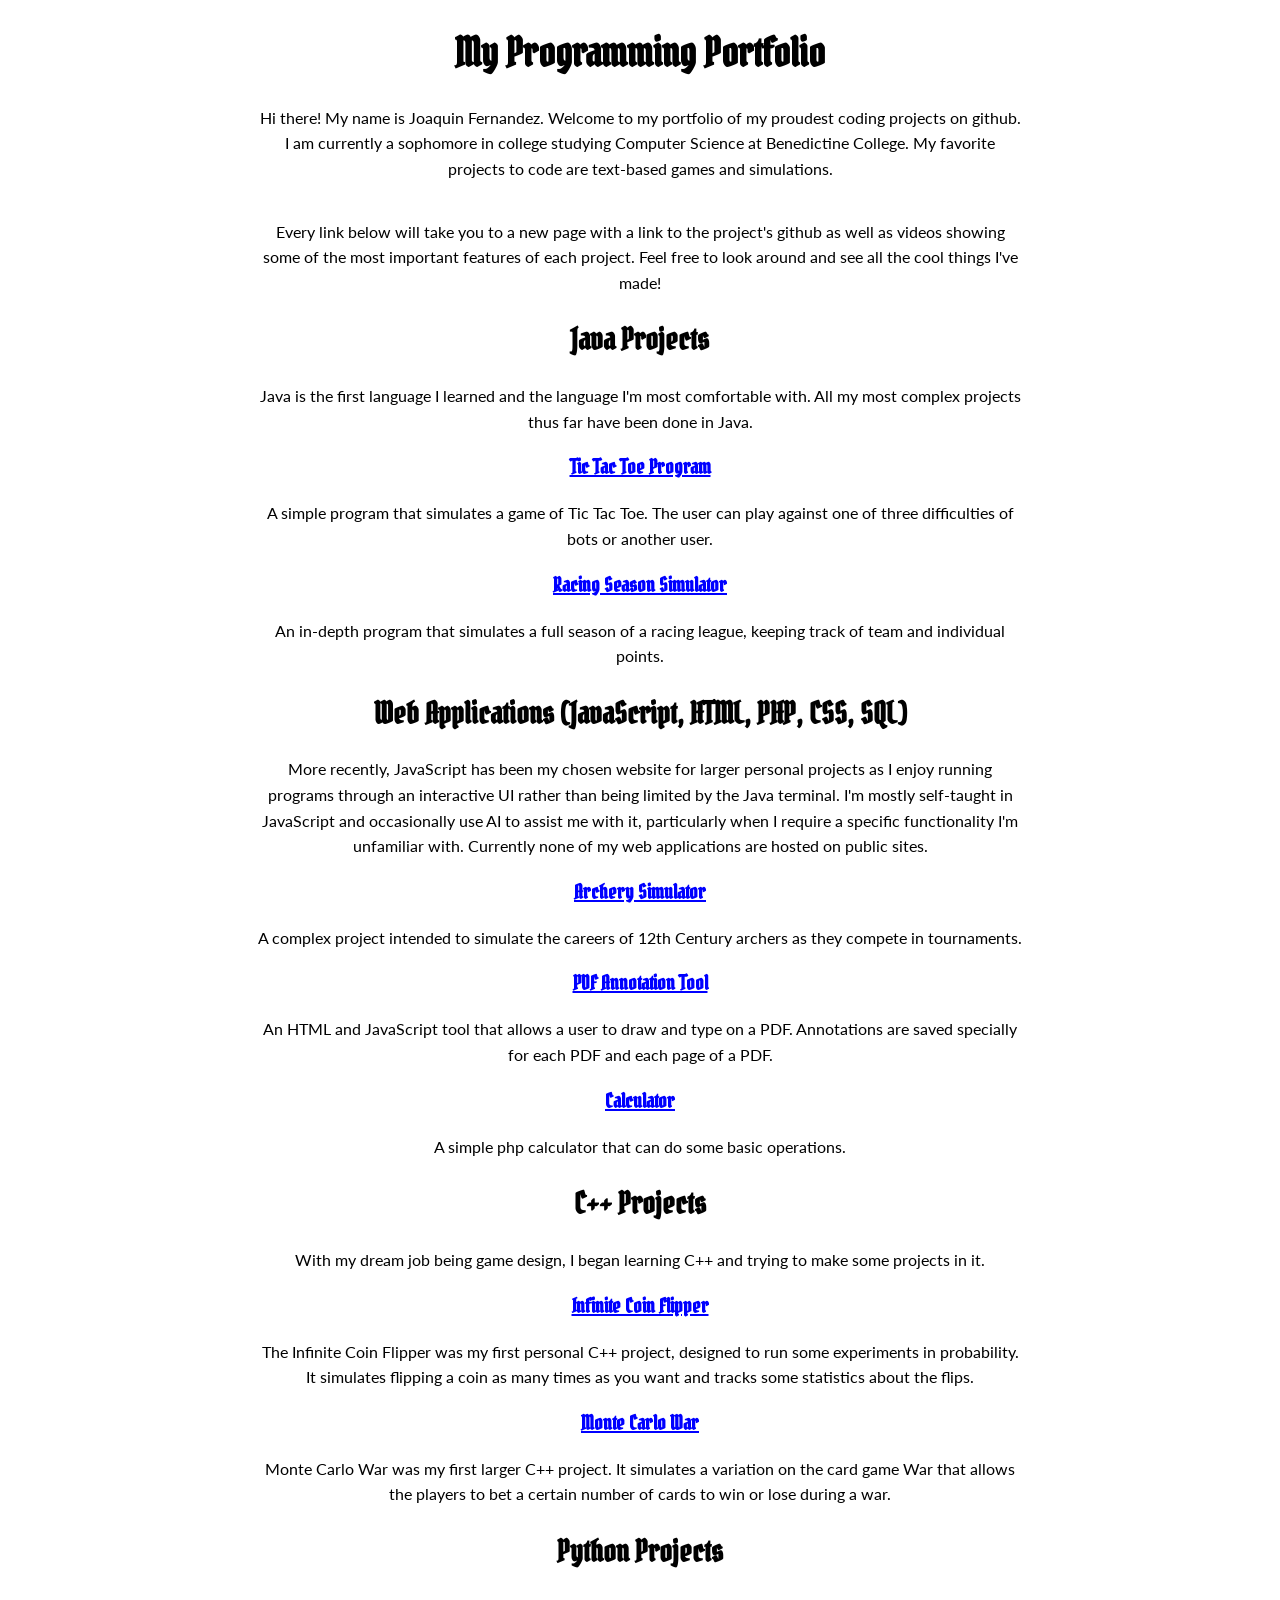
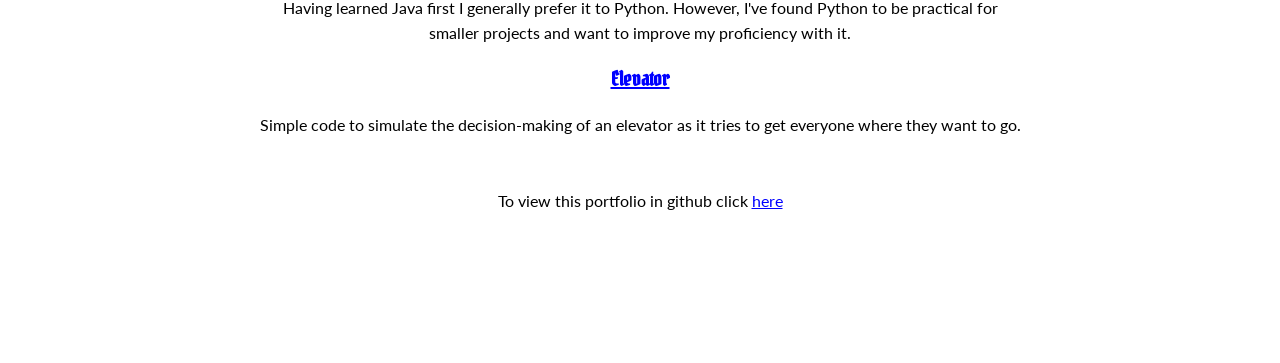
<file: index.html>
<!DOCTYPE html>
<html>
    <head>
        <link rel="stylesheet" href="styles.css">
        <link href="https://fonts.googleapis.com/css?family=Pirata+One" rel="stylesheet" type="text/css">
        <link href="https://fonts.googleapis.com/css?family=Lato" rel="stylesheet" type="text/css">
        <title>Joaquin Fernandez's Programming Portfolio</title>
    </head>
    <body>
        <h1>My Programming Portfolio</h1>
        <p>Hi there! My name is Joaquin Fernandez. Welcome to my portfolio of my proudest coding projects on github. 
            I am currently a sophomore in college studying Computer Science at Benedictine College. 
            My favorite projects to code are text-based games and simulations.</p><br>
        <p>Every link below will take you to a new page with a link to the project's github as well as videos showing 
            some of the most important features of each project. Feel free to look around and see all the cool things I've made!</p>

        <h2>Java Projects</h2>
        <p>Java is the first language I learned and the language I'm most comfortable with. All my most complex projects thus far have been done in Java.</p>
        <h3><a href="tictactoe.html">Tic Tac Toe Program</a></h3>
        <p>A simple program that simulates a game of Tic Tac Toe. The user can play against one of three difficulties of bots or another user.</p>
        <h3><a href="racingleague.html">Racing Season Simulator</a></h3>
        <p>An in-depth program that simulates a full season of a racing league, keeping track of team and individual points.</p>
        
        <h2>Web Applications (JavaScript, HTML, PHP, CSS, SQL)</h2>
        <p>
            More recently, JavaScript has been my chosen website for larger personal projects as I enjoy running programs through an interactive
            UI rather than being limited by the Java terminal. I'm mostly self-taught in JavaScript and occasionally use AI to assist me with it,
            particularly when I require a specific functionality I'm unfamiliar with. Currently none of my web applications are hosted on public sites.
        </p>
        <h3><a href="archerysimulator.html">Archery Simulator</a></h3>
        <p>A complex project intended to simulate the careers of 12th Century archers as they compete in tournaments.</p>
        <h3><a href="annotationtool.html">PDF Annotation Tool</a></h3>
        <p>An HTML and JavaScript tool that allows a user to draw and type on a PDF. Annotations are saved specially for each PDF and each page of a PDF.</p>
        <h3><a href="calculator.html">Calculator</a></h3>
        <p>A simple php calculator that can do some basic operations.</p>
        
        <h2>C++ Projects</h2>
        <p>With my dream job being game design, I began learning C++ and trying to make some projects in it.</p>
        <h3><a href="coinflipper.html">Infinite Coin Flipper</a></h3>
        <p>The Infinite Coin Flipper was my first personal C++ project, designed to run some experiments in probability. It simulates flipping a coin as many times as you want and tracks some statistics about the flips.</p>
        <h3><a href="montecarlo.html">Monte Carlo War</a></h3>
        <p>Monte Carlo War was my first larger C++ project. It simulates a variation on the card game War that allows the players to bet a certain number of cards to win or lose during a war.</p>

        <h2>Python Projects</h2>
        <p>Having learned Java first I generally prefer it to Python. However, I've found Python to be practical for smaller projects and want to improve my proficiency with it.</p>
        <h3><a href="elevator.html">Elevator</a></h3>
        <p>Simple code to simulate the decision-making of an elevator as it tries to get everyone where they want to go.</p>

    </body>
    <footer>
        <p>To view this portfolio in github click <a href="https://github.com/JoaquinFernandez06/Portfolio.git">here</a></p>
    </footer>
</html>
</file>
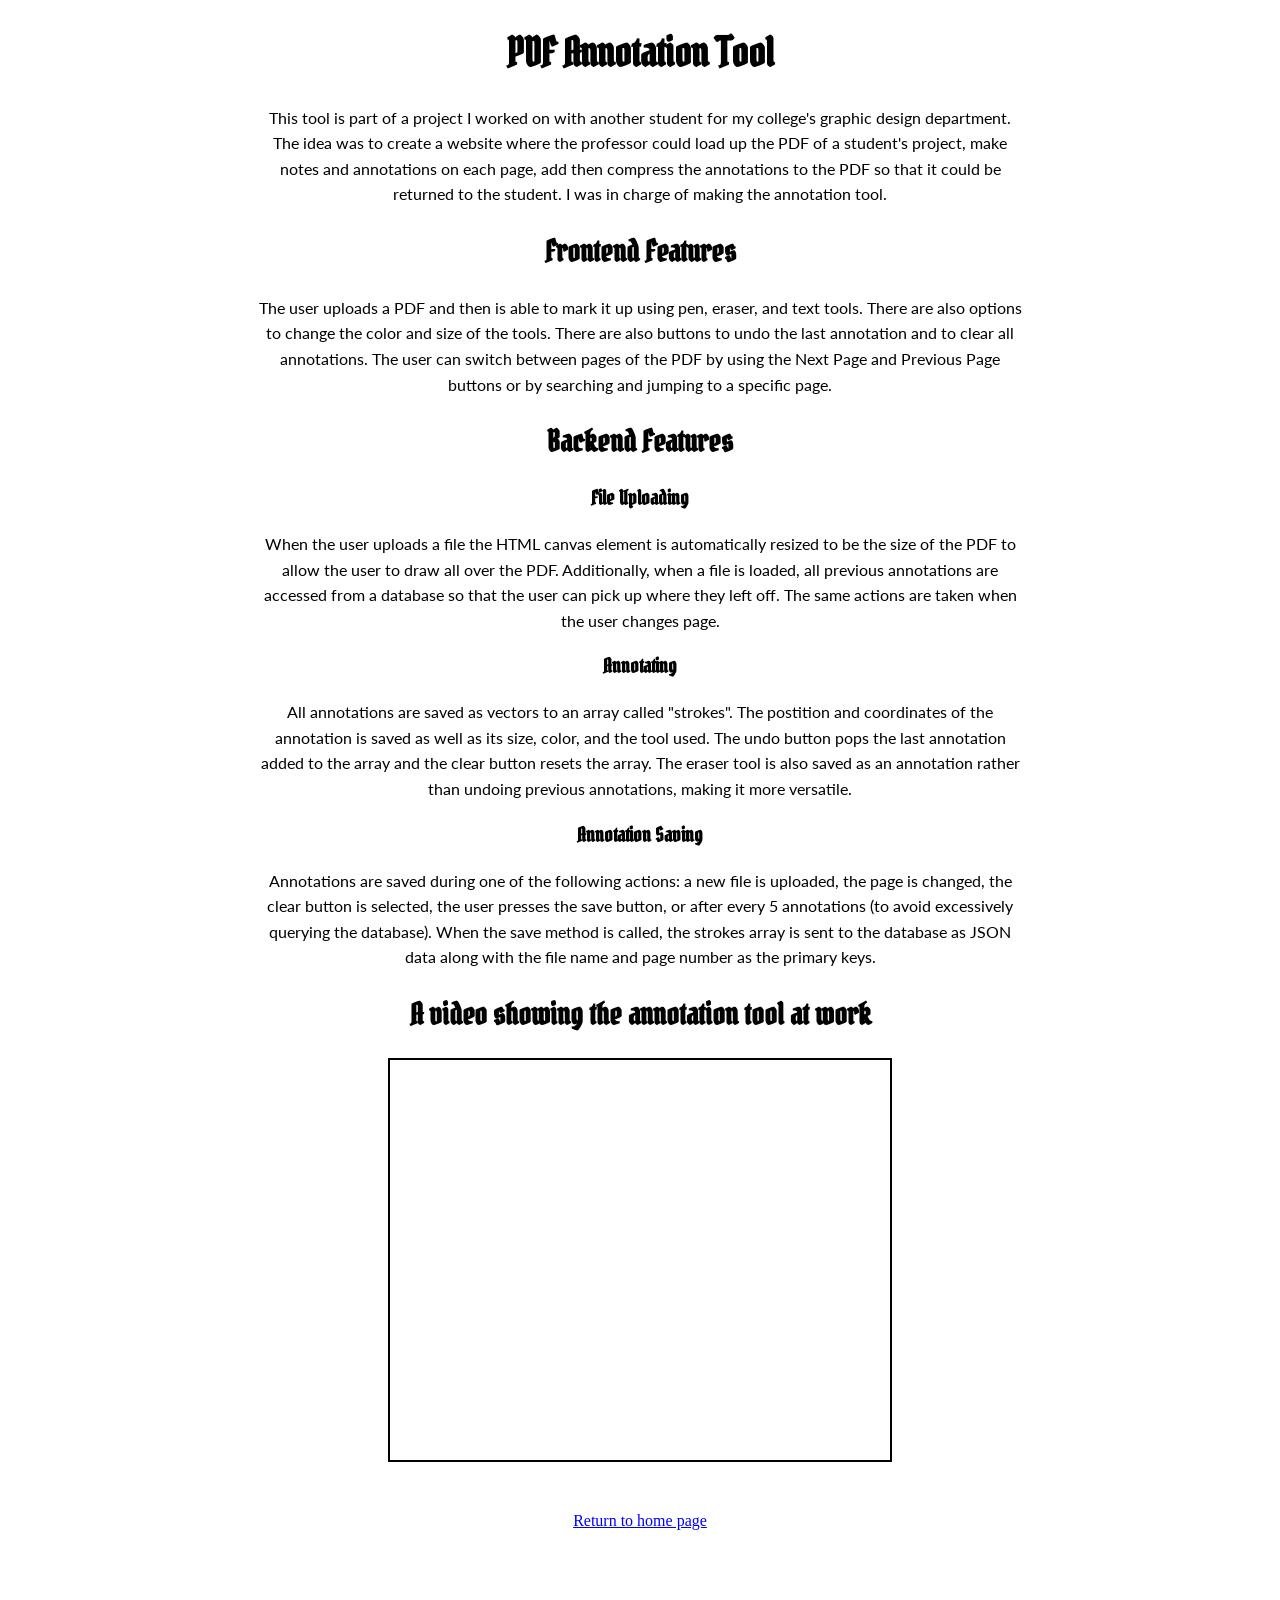
<file: annotationtool.html>
<!DOCTYPE html>
<html>
    <head>
        <meta charset="UTF-8">
        <link rel="stylesheet" href="styles.css">
        <link href="https://fonts.googleapis.com/css?family=Pirata+One" rel="stylesheet" type="text/css">
        <link href="https://fonts.googleapis.com/css?family=Lato" rel="stylesheet" type="text/css">
    </head>
    <body>
        <h1>PDF Annotation Tool</h1>
        <p>
            This tool is part of a project I worked on with another student for my college's graphic design department. The idea was to
            create a website where the professor could load up the PDF of a student's project, make notes and annotations on each page, add
            then compress the annotations to the PDF so that it could be returned to the student. I was in charge of making the annotation tool.
        </p>
        <h2>Frontend Features</h2>
        <p>
            The user uploads a PDF and then is able to mark it up using pen, eraser, and text tools. There are also options to change the
            color and size of the tools. There are also buttons to undo the last annotation and to clear all annotations. The user can switch
            between pages of the PDF by using the Next Page and Previous Page buttons or by searching and jumping to a specific page.
        </p>
        <h2>Backend Features</h2>
        <h3>File Uploading</h3>
        <p>
            When the user uploads a file the HTML canvas element is automatically resized to be the size of the PDF to allow the user to
            draw all over the PDF. Additionally, when a file is loaded, all previous annotations are accessed from a database so that the
            user can pick up where they left off. The same actions are taken when the user changes page.
        </p>
        <h3>Annotating</h3>
        <p>
            All annotations are saved as vectors to an array called "strokes". The postition and coordinates of the annotation is saved as
            well as its size, color, and the tool used. The undo button pops the last annotation added to the array and the clear button resets
            the array. The eraser tool is also saved as an annotation rather than undoing previous annotations, making it more versatile.
        </p>
        <h3>Annotation Saving</h3>
        <p>
            Annotations are saved during one of the following actions: a new file is uploaded, the page is changed, the clear button is selected,
            the user presses the save button, or after every 5 annotations (to avoid excessively querying the database). When the save method
            is called, the strokes array is sent to the database as JSON data along with the file name and page number as the primary keys.
        </p>
        <h2>A video showing the annotation tool at work</h2>
        <iframe
                src="https://youtube.com/embed/UoFWqRA62Qw"
                title="YouTube video player"
                frameborder="0"
                allow="accelerometer; autoplay; clipboard-write; encrypted-media; gyroscope; picture-in-picture"
                allowfullscreen>
        </iframe>
    </body>
    <footer>
        <a href="index.html">Return to home page</a>
    </footer>
</html>
</file>
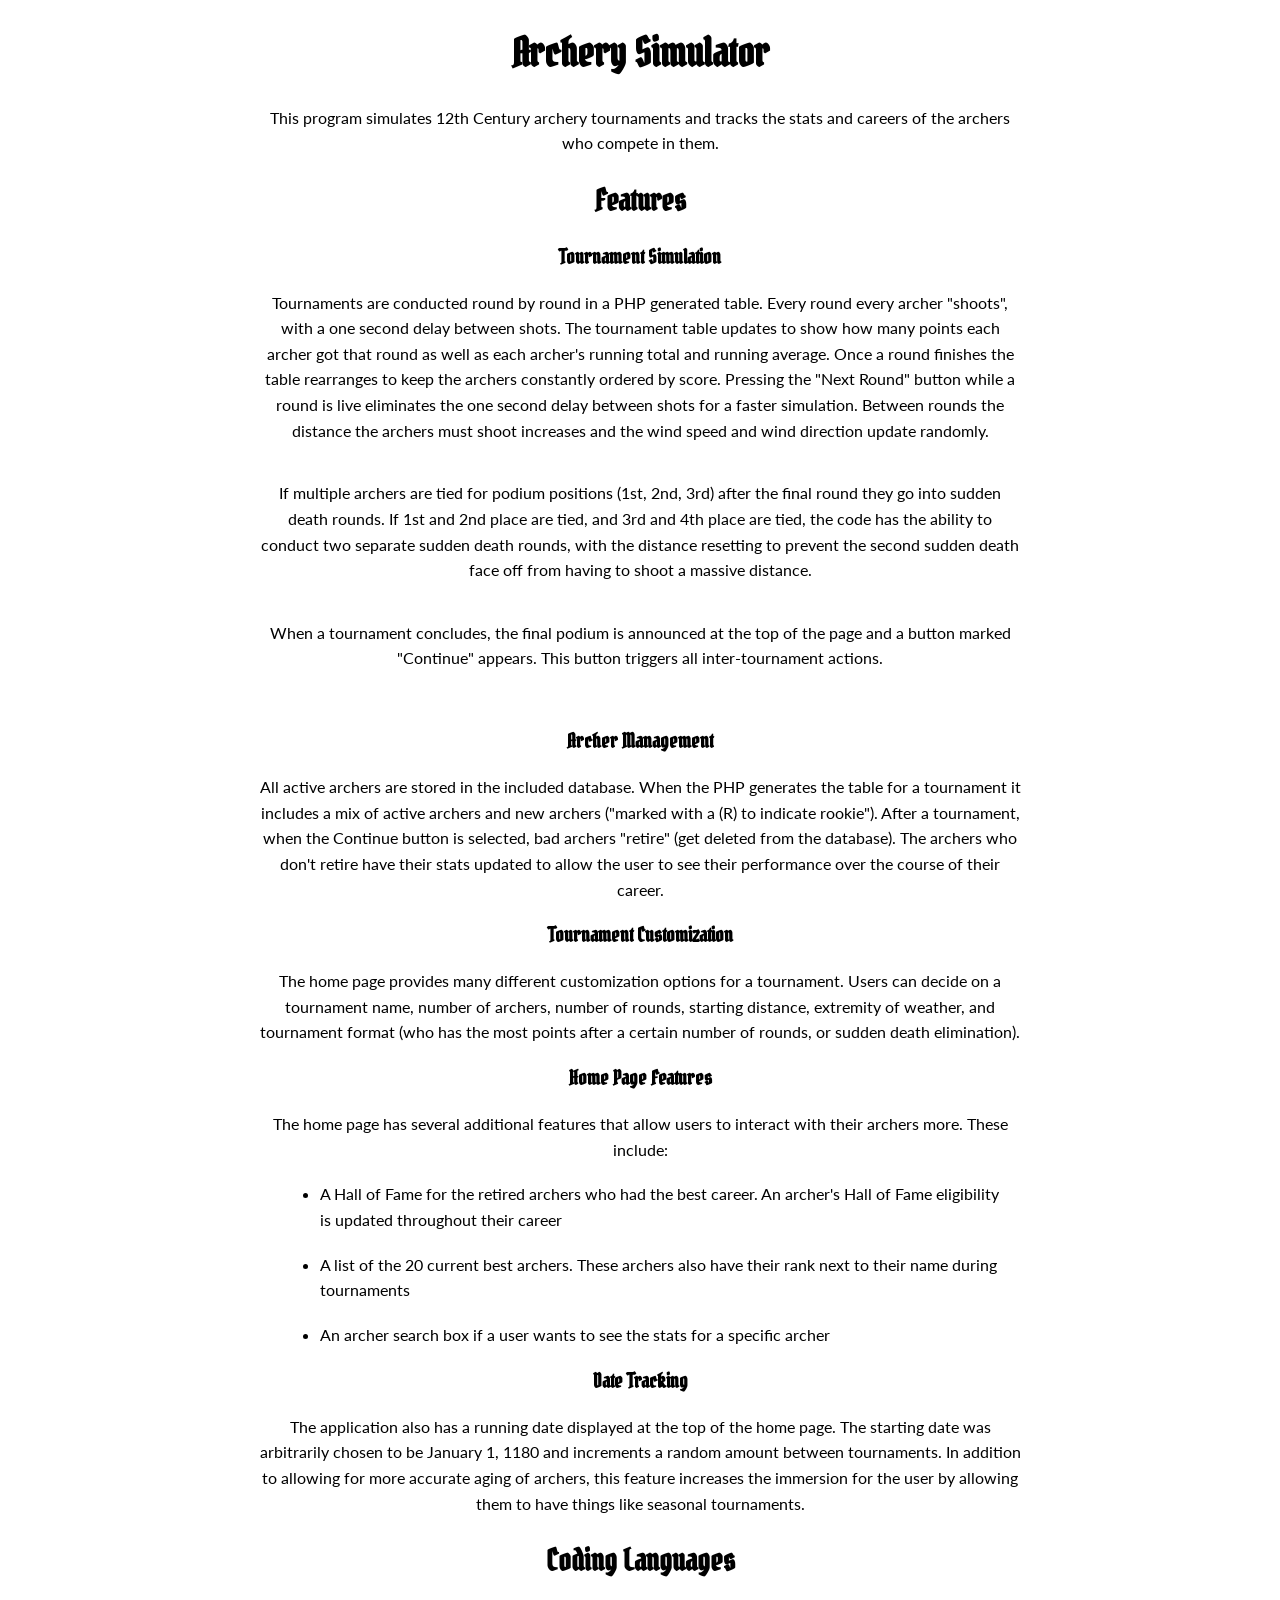
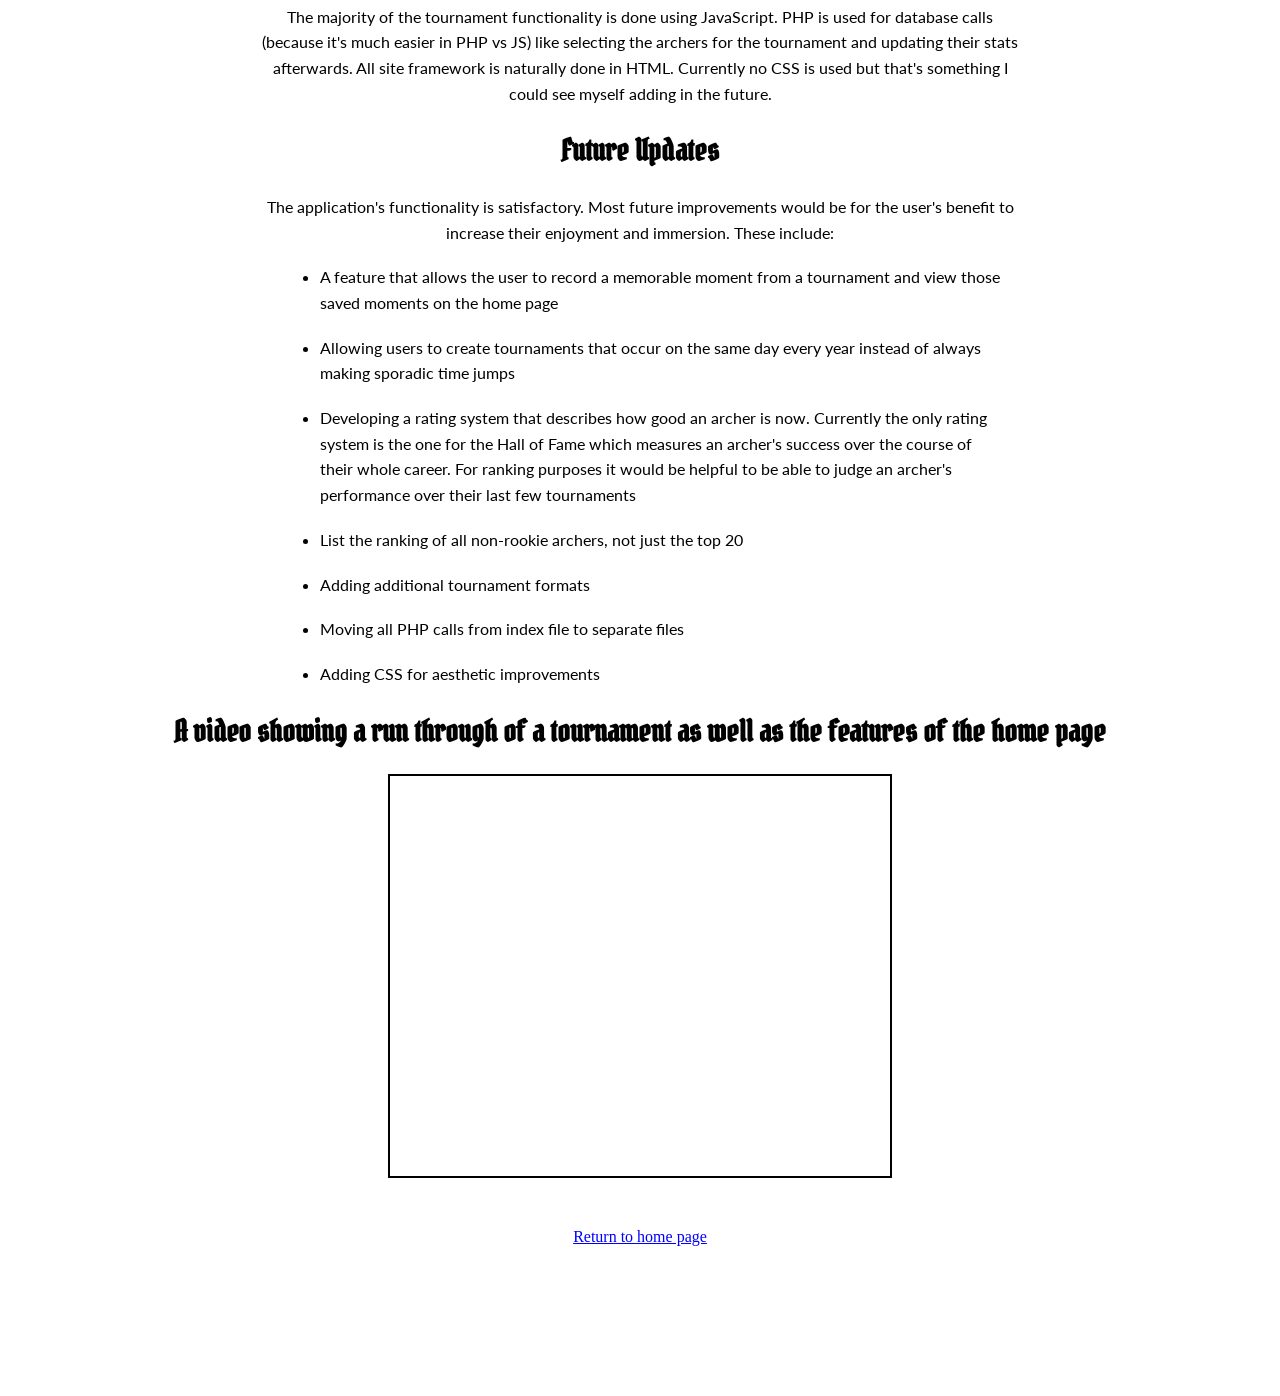
<file: archerysimulator.html>
<!DOCTYPE html>
<html>
    <head>
        <meta charset="UTF-8">
        <link rel="stylesheet" href="styles.css">
        <link href="https://fonts.googleapis.com/css?family=Pirata+One" rel="stylesheet" type="text/css">
        <link href="https://fonts.googleapis.com/css?family=Lato" rel="stylesheet" type="text/css">
    </head>
    <body>
        <h1>Archery Simulator</h1>
        <p>This program simulates 12th Century archery tournaments and tracks the stats and careers of the archers who compete in them.</p>

        <h2>Features</h2>
        <h3>Tournament Simulation</h3>
        <p>
            Tournaments are conducted round by round in a PHP generated table. Every round every archer "shoots", with a one second delay between shots. The tournament 
            table updates to show how many points each archer got that round as well as each archer's running total and running average. Once a 
            round finishes the table rearranges to keep the archers constantly ordered by score. Pressing the "Next Round" button while a round is live
            eliminates the one second delay between shots for a faster simulation. Between rounds the distance the archers must shoot increases and the
            wind speed and wind direction update randomly.
        </p></br>
        <p>
            If multiple archers are tied for podium positions (1st, 2nd, 3rd) after the final round they go into sudden death rounds.
            If 1st and 2nd place are tied, and 3rd and 4th place are tied, the code has the ability to conduct two separate sudden death rounds,
            with the distance resetting to prevent the second sudden death face off from having to shoot a massive distance.
        </p><br>
        <p>
            When a tournament concludes, the final podium is announced at the top of the page and a button marked "Continue" appears. This button triggers all inter-tournament actions.
        </p><br>
        <h3>Archer Management</h3>
        <p>
            All active archers are stored in the included database. When the PHP generates the table for a tournament it includes a mix
            of active archers and new archers ("marked with a (R) to indicate rookie"). After a tournament, when the Continue button is selected,
            bad archers "retire" (get deleted from the database). The archers who don't retire have their stats updated to allow the user to
            see their performance over the course of their career.
        </p>
        <h3>Tournament Customization</h3>
        <p>
            The home page provides many different customization options for a tournament. Users can decide on a tournament name,
            number of archers, number of rounds, starting distance, extremity of weather, and tournament format (who has the most points
            after a certain number of rounds, or sudden death elimination).
        </p>
        <h3>Home Page Features</h3>
        <p>
            The home page has several additional features that allow users to interact with their archers more. These include:</p>
            <ul>
                <li>A Hall of Fame for the retired archers who had the best career. An archer's Hall of Fame eligibility is updated throughout their career</li>
                <li>A list of the 20 current best archers. These archers also have their rank next to their name during tournaments</li>
                <li>An archer search box if a user wants to see the stats for a specific archer</li>
            </ul>
        <h3>Date Tracking</h3>
        <p>
            The application also has a running date displayed at the top of the home page. The starting date was arbitrarily chosen to be
            January 1, 1180 and increments a random amount between tournaments. In addition to allowing for more accurate aging of archers,
            this feature increases the immersion for the user by allowing them to have things like seasonal tournaments.
        </p>
        <h2>Coding Languages</h2>
        <p>
            The majority of the tournament functionality is done using JavaScript. PHP is used for database calls (because it's much
            easier in PHP vs JS) like selecting the archers for the tournament and updating their stats afterwards. All site framework
            is naturally done in HTML. Currently no CSS is used but that's something I could see myself adding in the future.
        </p>
        <h2>Future Updates</h2>
        <p>
            The application's functionality is satisfactory. Most future improvements would be for the user's benefit to increase their enjoyment and immersion. These include:</p>
            <ul>
                <li>A feature that allows the user to record a memorable moment from a tournament and view those saved moments on the home page</li>
                <li>Allowing users to create tournaments that occur on the same day every year instead of always making sporadic time jumps</li>
                <li>Developing a rating system that describes how good an archer is now. Currently the only rating system is the one for the Hall of Fame which measures an archer's success over the course of their whole career. For ranking purposes it would be helpful to be able to judge an archer's performance over their last few tournaments</li>
                <li>List the ranking of all non-rookie archers, not just the top 20</li>
                <li>Adding additional tournament formats</li>
                <li>Moving all PHP calls from index file to separate files</li>
                <li>Adding CSS for aesthetic improvements</li>
            </ul>

        <h2>A video showing a run through of a tournament as well as the features of the home page</h2>
        <iframe
                src="https://www.youtube.com/embed/QLxykgT4yWY"
                title="YouTube video player"
                frameborder="0"
                allow="accelerometer; autoplay; clipboard-write; encrypted-media; gyroscope; picture-in-picture"
                allowfullscreen>
        </iframe>
    </body>
    <footer>
        <a href="index.html">Return to home page</a>
    </footer>
</html>
</file>
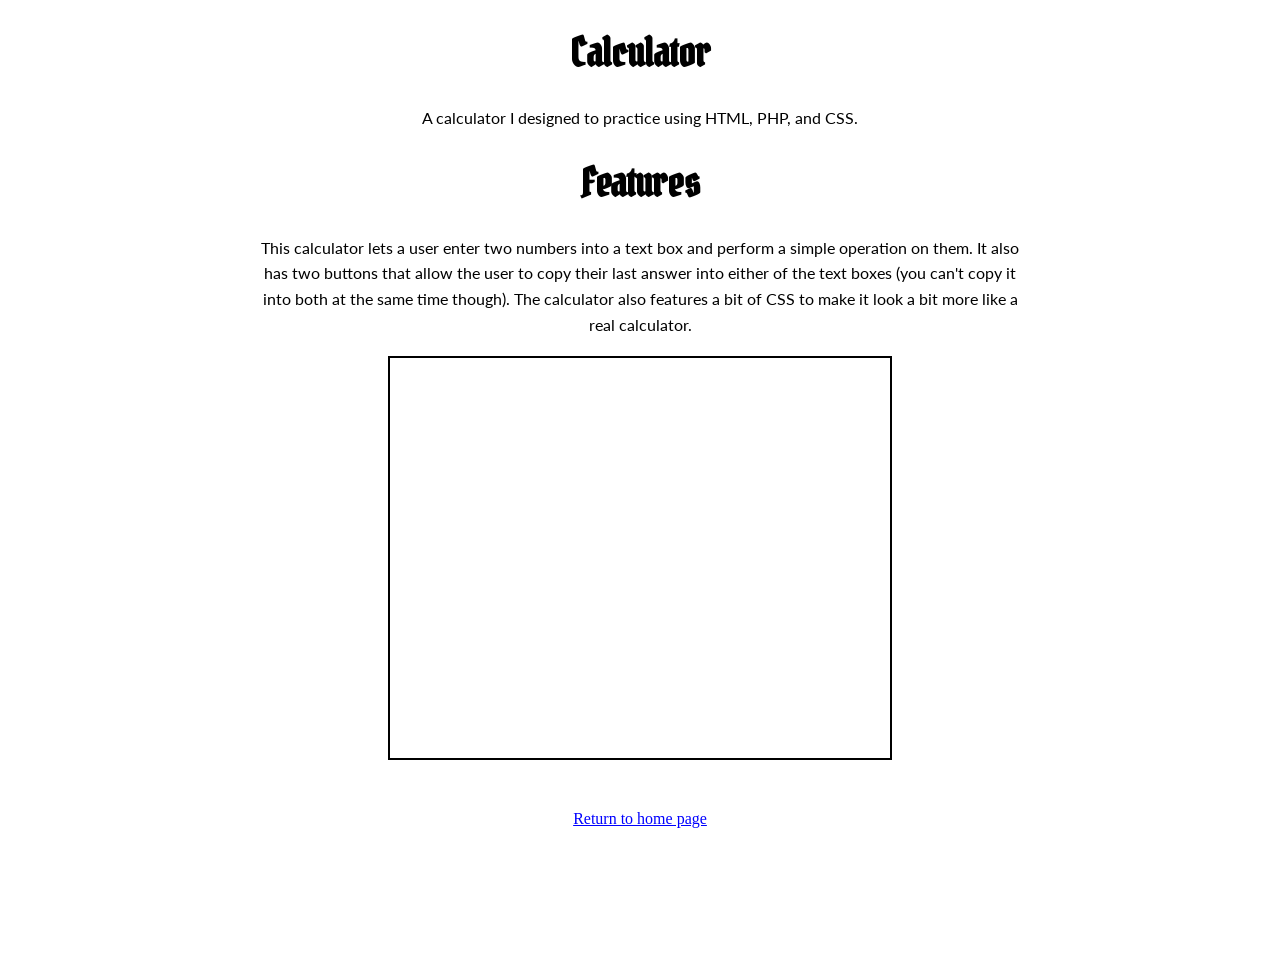
<file: calculator.html>
<!DOCTYPE html>
<html>
    <head>
        <meta charset="UTF-8">
        <link rel="stylesheet" href="styles.css">
        <link href="https://fonts.googleapis.com/css?family=Pirata+One" rel="stylesheet" type="text/css">
        <link href="https://fonts.googleapis.com/css?family=Lato" rel="stylesheet" type="text/css">
    </head>
    <body>
    <h1>Calculator</h1>

    <p>A calculator I designed to practice using HTML, PHP, and CSS.</p>

    <h1>Features</h1>

    <p>This calculator lets a user enter two numbers into a text box and perform a simple operation on them. It also has two buttons that allow the user to copy their last answer into either of the text boxes (you can't copy it into both at the same time though). The calculator also features a bit of CSS to make it look a bit more like a real calculator.</p>
    <!-- <video controls>
            <source src="Screen Recording 2025-12-27 142033.mp4" type="video/mp4">
            Your browser does not support this video.
    </video> -->
    <iframe
        src="https://www.youtube.com/embed/BDbtcGeaQSg"
        title="YouTube video player"
        frameborder="0"
        allow="accelerometer; autoplay; clipboard-write; encrypted-media; gyroscope; picture-in-picture"
        allowfullscreen>
    </iframe>
    </body>
    <footer>
        <a href="index.html">Return to home page</a>
    </footer>

</html>
</file>
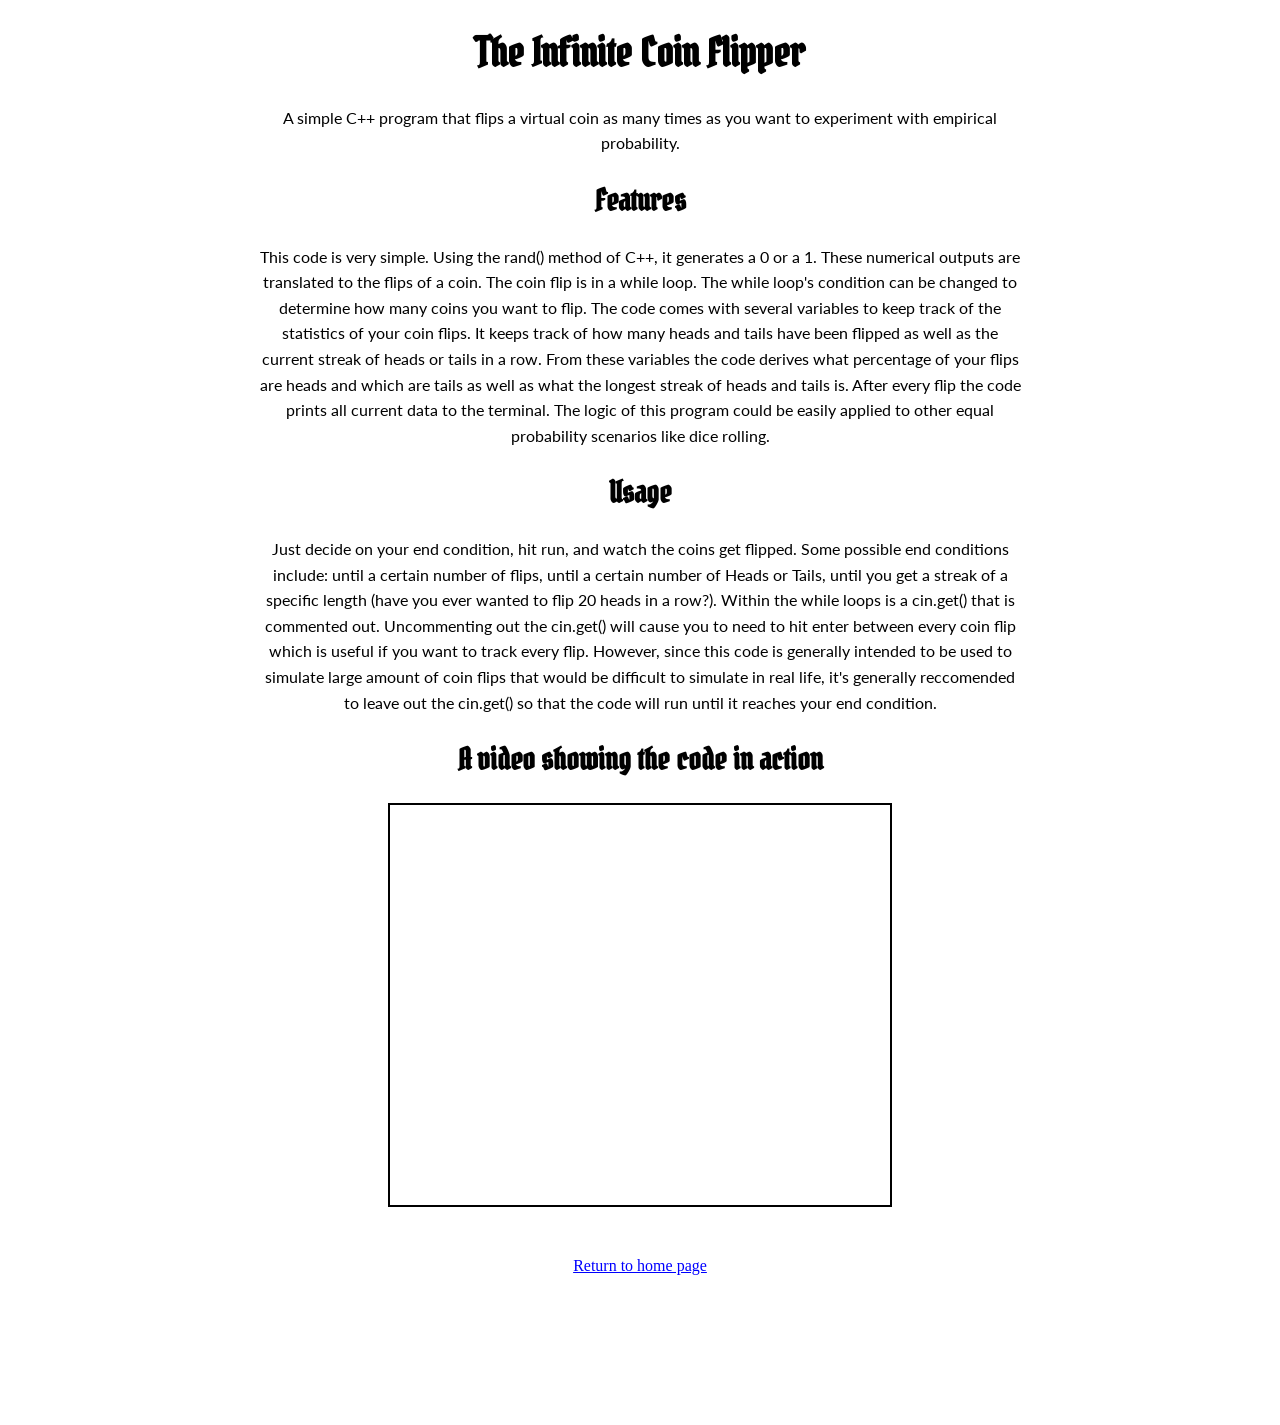
<file: coinflipper.html>
<!DOCTYPE html>
<html>
    <head>
        <meta charset="UTF-8">
        <link rel="stylesheet" href="styles.css">
        <link href="https://fonts.googleapis.com/css?family=Pirata+One" rel="stylesheet" type="text/css">
        <link href="https://fonts.googleapis.com/css?family=Lato" rel="stylesheet" type="text/css">
    </head>
    <body>
    <h1>The Infinite Coin Flipper</h1>

    <p>A simple C++ program that flips a virtual coin as many times as you want to experiment with empirical probability.</p>

    <h2>Features</h2>

    <p>This code is very simple. Using the rand() method of C++, it generates a 0 or a 1. These numerical outputs are translated to the flips of a coin. The coin flip is in a while loop. The while loop's condition can be changed to determine how many coins you want to flip. The code comes with several variables to keep track of the statistics of your coin flips. It keeps track of how many heads and tails have been flipped as well as the current streak of heads or tails in a row. From these variables the code derives what percentage of your flips are heads and which are tails as well as what the longest streak of heads and tails is. After every flip the code prints all current data to the terminal. The logic of this program could be easily applied to other equal probability scenarios like dice rolling.</p>

    <h2>Usage</h2>

    <p>Just decide on your end condition, hit run, and watch the coins get flipped. Some possible end conditions include: until a certain number of flips, until a certain number of Heads or Tails, until you get a streak of a specific length (have you ever wanted to flip 20 heads in a row?). Within the while loops is a cin.get() that is commented out. Uncommenting out the cin.get() will cause you to need to hit enter between every coin flip which is useful if you want to track every flip. However, since this code is generally intended to be used to simulate large amount of coin flips that would be difficult to simulate in real life, it's generally reccomended to leave out the cin.get() so that the code will run until it reaches your end condition.</p>
    <h2>A video showing the code in action</h2>
    <iframe
            src="https://www.youtube.com/embed/NIUK1hVus38"
            title="YouTube video player"
            frameborder="0"
            allow="accelerometer; autoplay; clipboard-write; encrypted-media; gyroscope; picture-in-picture"
            allowfullscreen>
    </iframe>
</body>
<footer>
    <a href="index.html">Return to home page</a>
</footer>
</html>
</file>
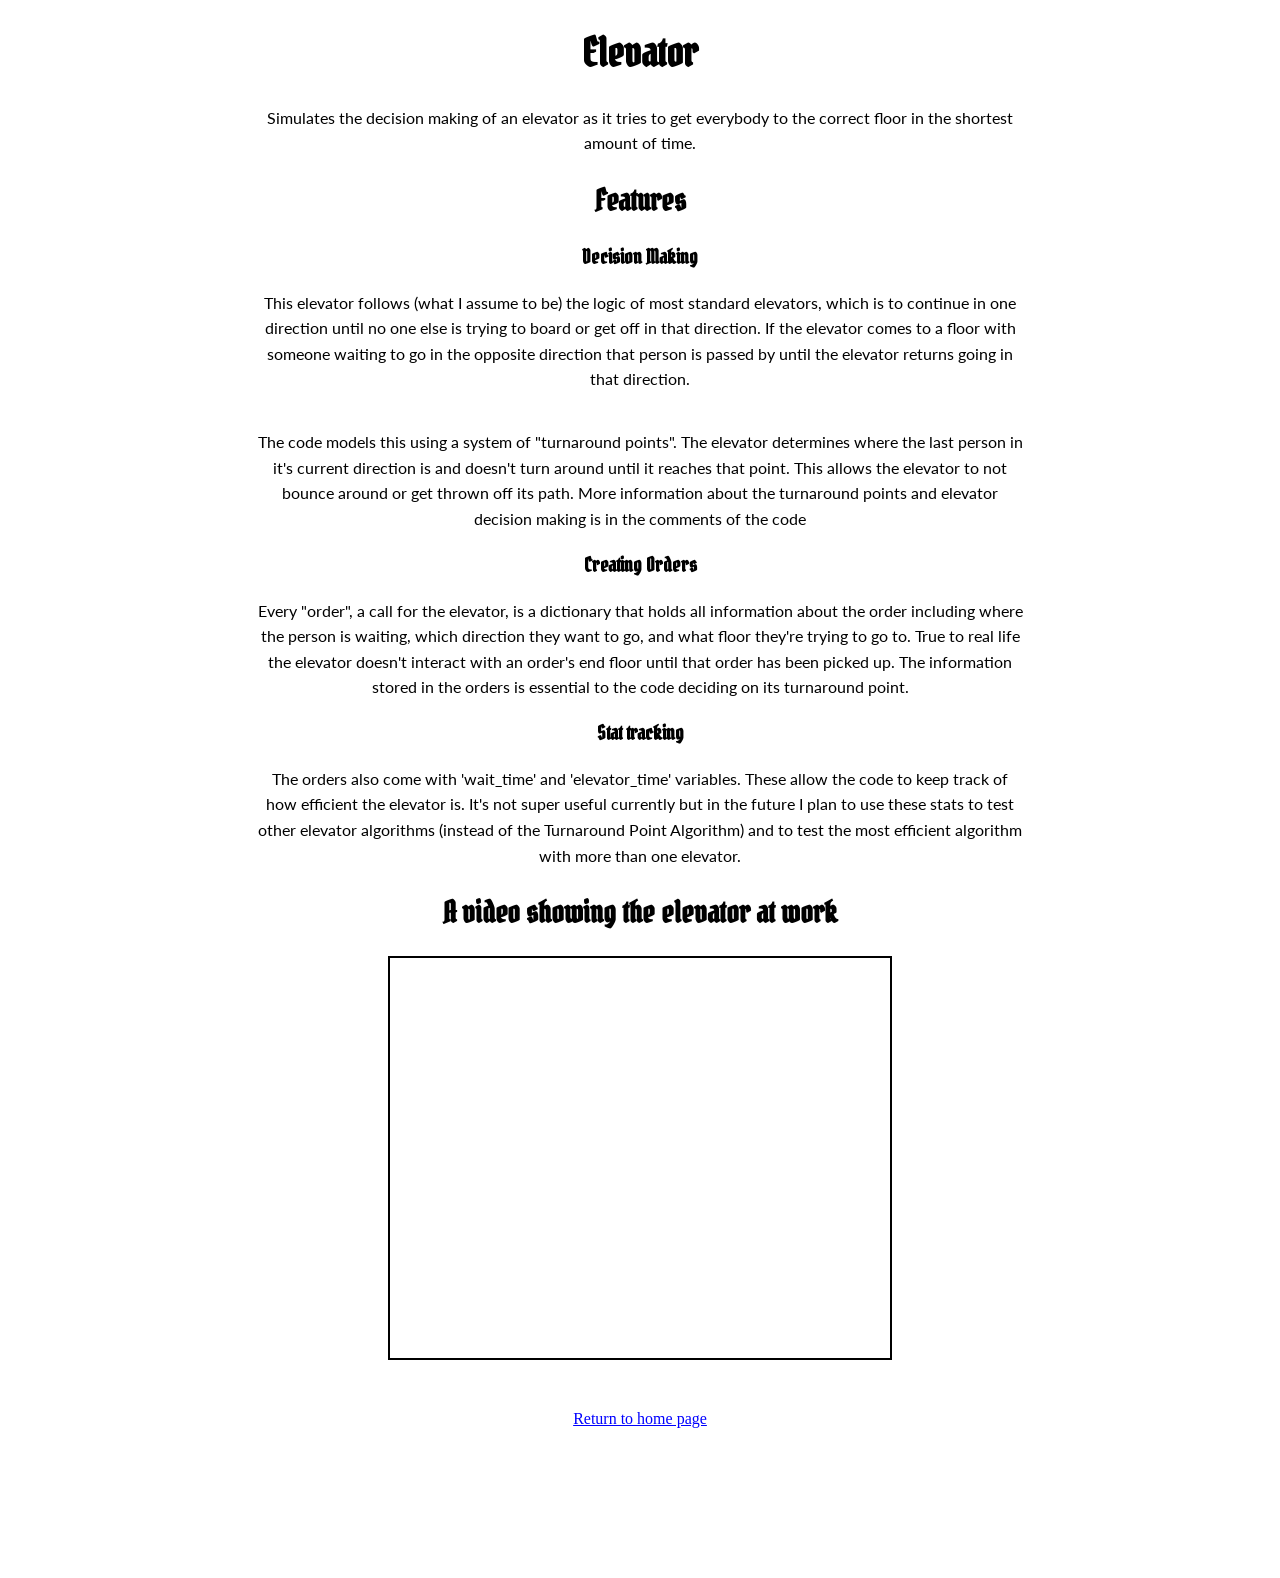
<file: elevator.html>
<!DOCTYPE html>
<html>
    <head>
        <meta charset="UTF-8">
        <link rel="stylesheet" href="styles.css">
        <link href="https://fonts.googleapis.com/css?family=Pirata+One" rel="stylesheet" type="text/css">
        <link href="https://fonts.googleapis.com/css?family=Lato" rel="stylesheet" type="text/css">
    </head>
    <body>
    <h1>Elevator</h1>

    <p>Simulates the decision making of an elevator as it tries to get everybody to the correct floor in the shortest amount of time.</p>

    <h2>Features</h2>

    <h3>Decision Making</h3>

    <p>This elevator follows (what I assume to be) the logic of most standard elevators, which is to continue in one direction until no one else is trying to board or get off in that direction. If the elevator comes to a floor with someone waiting to go in the opposite direction that person is passed by until the elevator returns going in that direction.</p>

    <br>

    <p>The code models this using a system of "turnaround points". The elevator determines where the last person in it's current direction is and doesn't turn around until it reaches that point. This allows the elevator to not bounce around or get thrown off its path. More information about the turnaround points and elevator decision making is in the comments of the code</p>

    <h3>Creating Orders</h3>

    <p>Every "order", a call for the elevator, is a dictionary that holds all information about the order including where the person is waiting, which direction they want to go, and what floor they're trying to go to. True to real life the elevator doesn't interact with an order's end floor until that order has been picked up. The information stored in the orders is essential to the code deciding on its turnaround point.</p>

    <h3>Stat tracking</h3>

    <p>The orders also come with 'wait_time' and 'elevator_time' variables. These allow the code to keep track of how efficient the elevator is. It's not super useful currently but in the future I plan to use these stats to test other elevator algorithms (instead of the Turnaround Point Algorithm) and to test the most efficient algorithm with more than one elevator.</p>
    <h2>A video showing the elevator at work</h2>
    <iframe
            src="https://www.youtube.com/embed/7Mj50pO0V8U"
            title="YouTube video player"
            frameborder="0"
            allow="accelerometer; autoplay; clipboard-write; encrypted-media; gyroscope; picture-in-picture"
            allowfullscreen>
    </iframe>
</body>

    <footer>
    <a href="index.html">Return to home page</a>
</footer>
</html>
</file>
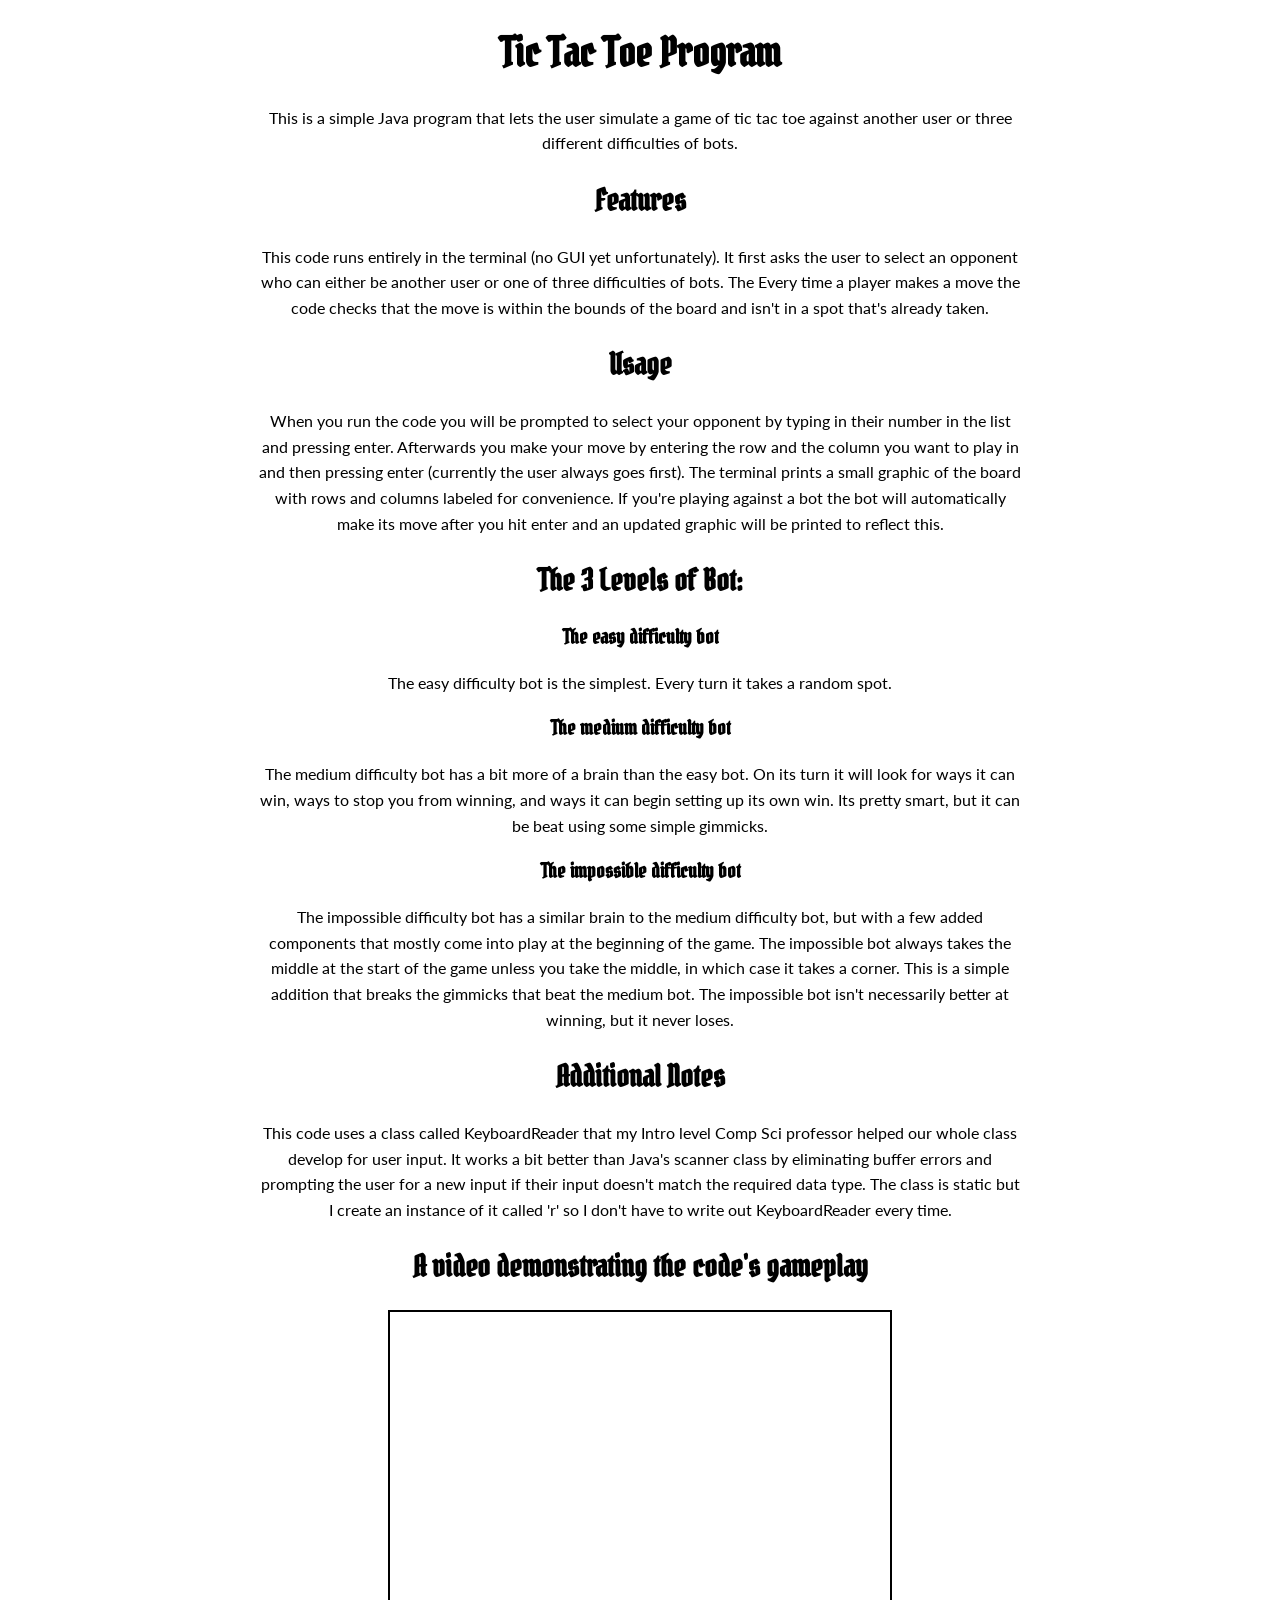
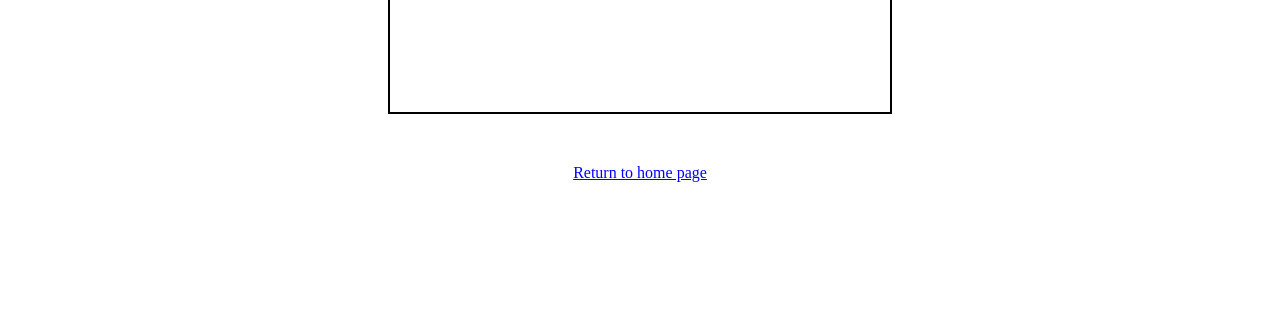
<file: tictactoe.html>
<!DOCTYPE html>
<html>
    <head>
        <meta charset="UTF-8">
        <link rel="stylesheet" href="styles.css">
        <link href="https://fonts.googleapis.com/css?family=Pirata+One" rel="stylesheet" type="text/css">
        <link href="https://fonts.googleapis.com/css?family=Lato" rel="stylesheet" type="text/css">
    </head> 
    <body>
        <h1>Tic Tac Toe Program</h1>
        <p>This is a simple Java program that lets the user simulate a game of tic tac toe against another user or three different difficulties of bots.</p>
        <h2>Features</h2>
        <p>This code runs entirely in the terminal (no GUI yet unfortunately). It first asks the user to select an opponent who can either be another user or one of three difficulties of bots. The Every time a player makes a move the code checks that the move is within the bounds of the board and isn't in a spot that's already taken.</p>
        <h2>Usage</h2>
        <p>When you run the code you will be prompted to select your opponent by typing in their number in the list and pressing enter. Afterwards you make your move by entering the row and the column you want to play in and then pressing enter (currently the user always goes first). The terminal prints a small graphic of the board with rows and columns labeled for convenience. If you're playing against a bot the bot will automatically make its move after you hit enter and an updated graphic will be printed to reflect this.</p>
        <h2>The 3 Levels of Bot:</h2>
        <h3>The easy difficulty bot</h3>
        <p>The easy difficulty bot is the simplest. Every turn it takes a random spot.</p>
        <h3>The medium difficulty bot</h3>
        <p>The medium difficulty bot has a bit more of a brain than the easy bot. On its turn it will look for ways it can win, ways to stop you from winning, and ways it can begin setting up its own win. Its pretty smart, but it can be beat using some simple gimmicks.</p>
        <h3>The impossible difficulty bot</h3>
        <p>The impossible difficulty bot has a similar brain to the medium difficulty bot, but with a few added components that mostly come into play at the beginning of the game. The impossible bot always takes the middle at the start of the game unless you take the middle, in which case it takes a corner. This is a simple addition that breaks the gimmicks that beat the medium bot. The impossible bot isn't necessarily better at winning, but it never loses.</p>
        <h2>Additional Notes</h2>
        <p>This code uses a class called KeyboardReader that my Intro level Comp Sci professor helped our whole class develop for user input. It works a bit better than Java's scanner class by eliminating buffer errors and prompting the user for a new input if their input doesn't match the required data type. The class is static but I create an instance of it called 'r' so I don't have to write out KeyboardReader every time.</p>
        <h2>A video demonstrating the code's gameplay</h2>
        <iframe
            src="https://youtu.be/1P4IJ-G6hg4"
            title="YouTube video player"
            frameborder="0"
            allow="accelerometer; autoplay; clipboard-write; encrypted-media; gyroscope; picture-in-picture"
            allowfullscreen>
        </iframe>

    </body>
    <footer>
    <a href="index.html">Return to home page</a>
</footer>
</html>
</file>
<file: styles.css>
body {
    margin-bottom: 150px;
}
h1 {
    font-family: "Pirata One";
    font-size: 40px;
    display: flex;
    justify-content: center;
}
h2 {
    font-family: "Pirata One";
    font-size: 30px;
    display: flex;
    justify-content: center; 
}
h3 {
    font-family: "Pirata One";
    font-size: 20px;
    display: flex;
    justify-content: center; 
}
p {
    font-family: Lato;
    /*width: 60%;*/
    text-align: center;
    margin: 0 auto;

    line-height: 1.6;
    max-width: 85ch; /* ideal reading width */
    margin-bottom: 1.2em;
}
ul {
    /*padding-left: 1.5em;*/
    max-width: 85ch;
    margin: 0 auto;  /* centers the whole list block */
}

li {
    text-align: left;   /* key change */
    /*margin: 0.5em 0;*/
    font-family: Lato;
    line-height: 1.6;
    max-width: 85ch; /* ideal reading width */
    margin-bottom: 1.2em;
}
a:link,
a:visited {
    color: blue;
}
video {
    border-style: solid;
    border-width: 2px;
    border-color: black;
    width: 500px;
    height: 400px;
    display: block;
    margin-left: auto;
    margin-right: auto;
}
iframe {
    border-style: solid;
    border-width: 2px;
    border-color: black;
    width: 500px;
    height: 400px;
    display: block;
    margin-left: auto;
    margin-right: auto;
}

footer {
    text-align: center;
    margin: 0 auto;
    margin-top: 50px;
}
</file>
